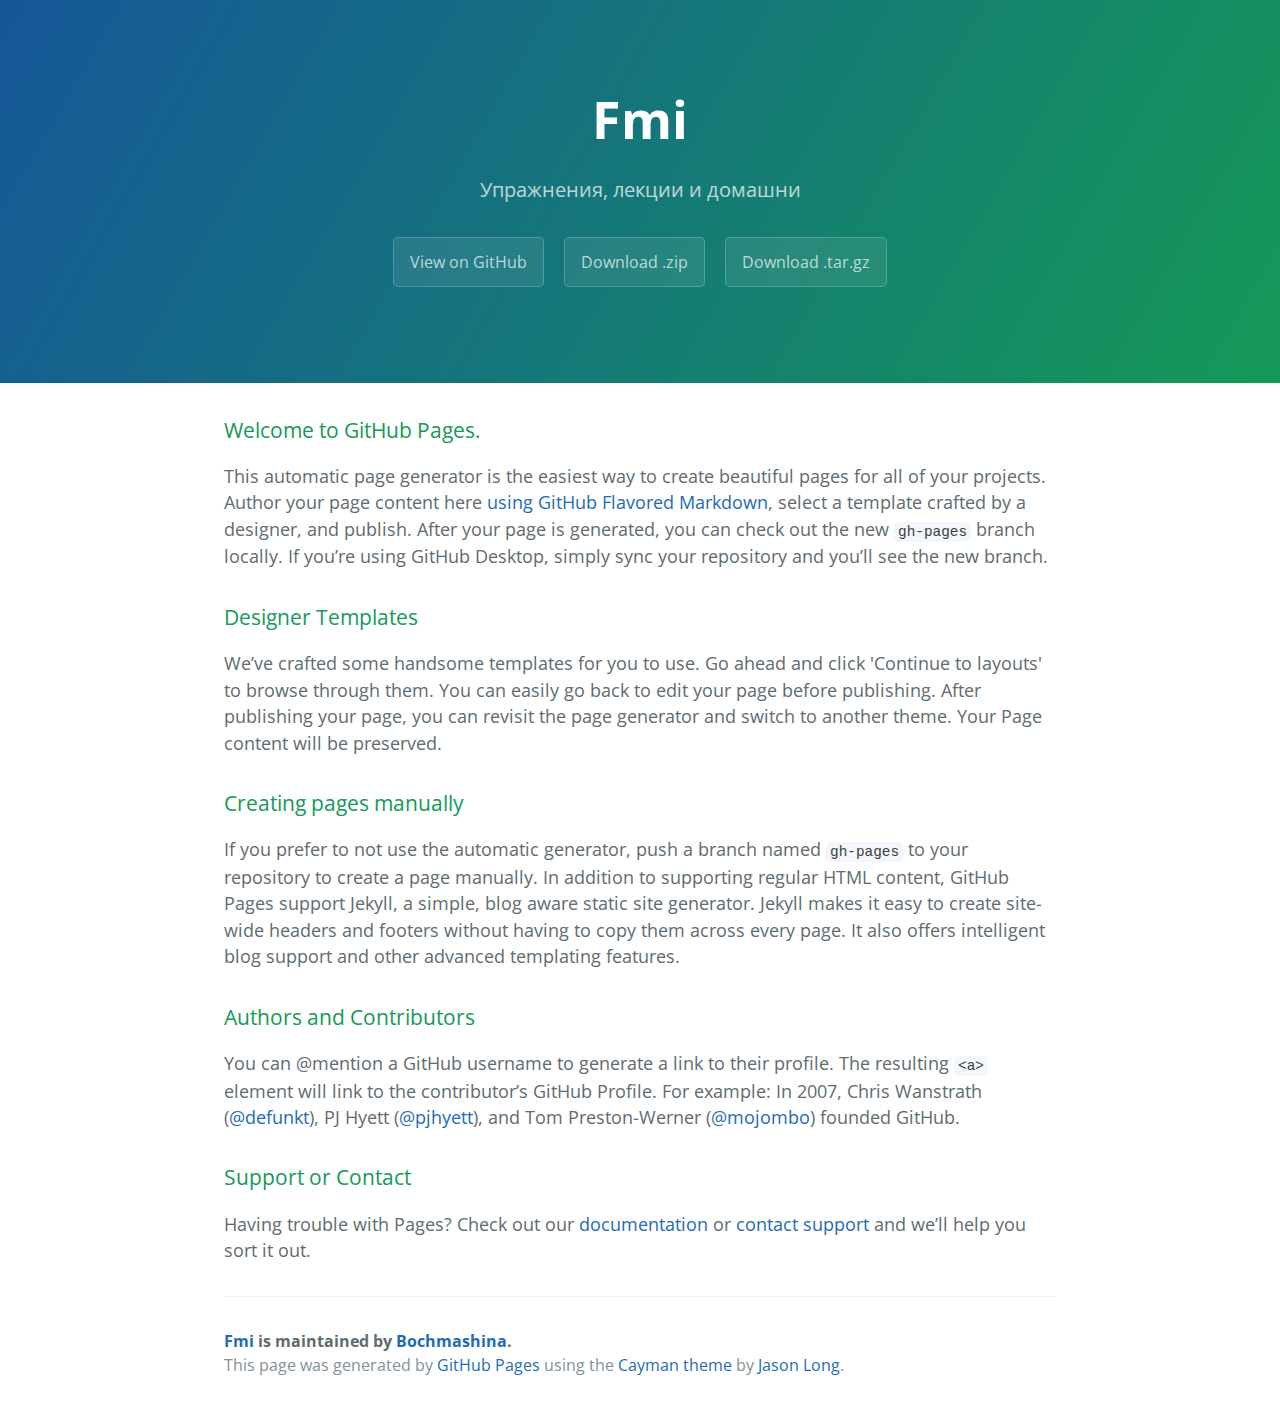
<file: index.html>
<!DOCTYPE html>
<html lang="en-us">
  <head>
    <meta charset="UTF-8">
    <title>Fmi by Bochmashina</title>
    <meta name="viewport" content="width=device-width, initial-scale=1">
    <link rel="stylesheet" type="text/css" href="stylesheets/normalize.css" media="screen">
    <link href='https://fonts.googleapis.com/css?family=Open+Sans:400,700' rel='stylesheet' type='text/css'>
    <link rel="stylesheet" type="text/css" href="stylesheets/stylesheet.css" media="screen">
    <link rel="stylesheet" type="text/css" href="stylesheets/github-light.css" media="screen">
  </head>
  <body>
    <section class="page-header">
      <h1 class="project-name">Fmi</h1>
      <h2 class="project-tagline">Упражнения, лекции и домашни</h2>
      <a href="https://github.com/Bochmashina/FMI" class="btn">View on GitHub</a>
      <a href="https://github.com/Bochmashina/FMI/zipball/master" class="btn">Download .zip</a>
      <a href="https://github.com/Bochmashina/FMI/tarball/master" class="btn">Download .tar.gz</a>
    </section>

    <section class="main-content">
      <h3>
<a id="welcome-to-github-pages" class="anchor" href="#welcome-to-github-pages" aria-hidden="true"><span aria-hidden="true" class="octicon octicon-link"></span></a>Welcome to GitHub Pages.</h3>

<p>This automatic page generator is the easiest way to create beautiful pages for all of your projects. Author your page content here <a href="https://guides.github.com/features/mastering-markdown/">using GitHub Flavored Markdown</a>, select a template crafted by a designer, and publish. After your page is generated, you can check out the new <code>gh-pages</code> branch locally. If you’re using GitHub Desktop, simply sync your repository and you’ll see the new branch.</p>

<h3>
<a id="designer-templates" class="anchor" href="#designer-templates" aria-hidden="true"><span aria-hidden="true" class="octicon octicon-link"></span></a>Designer Templates</h3>

<p>We’ve crafted some handsome templates for you to use. Go ahead and click 'Continue to layouts' to browse through them. You can easily go back to edit your page before publishing. After publishing your page, you can revisit the page generator and switch to another theme. Your Page content will be preserved.</p>

<h3>
<a id="creating-pages-manually" class="anchor" href="#creating-pages-manually" aria-hidden="true"><span aria-hidden="true" class="octicon octicon-link"></span></a>Creating pages manually</h3>

<p>If you prefer to not use the automatic generator, push a branch named <code>gh-pages</code> to your repository to create a page manually. In addition to supporting regular HTML content, GitHub Pages support Jekyll, a simple, blog aware static site generator. Jekyll makes it easy to create site-wide headers and footers without having to copy them across every page. It also offers intelligent blog support and other advanced templating features.</p>

<h3>
<a id="authors-and-contributors" class="anchor" href="#authors-and-contributors" aria-hidden="true"><span aria-hidden="true" class="octicon octicon-link"></span></a>Authors and Contributors</h3>

<p>You can @mention a GitHub username to generate a link to their profile. The resulting <code>&lt;a&gt;</code> element will link to the contributor’s GitHub Profile. For example: In 2007, Chris Wanstrath (<a href="https://github.com/defunkt" class="user-mention">@defunkt</a>), PJ Hyett (<a href="https://github.com/pjhyett" class="user-mention">@pjhyett</a>), and Tom Preston-Werner (<a href="https://github.com/mojombo" class="user-mention">@mojombo</a>) founded GitHub.</p>

<h3>
<a id="support-or-contact" class="anchor" href="#support-or-contact" aria-hidden="true"><span aria-hidden="true" class="octicon octicon-link"></span></a>Support or Contact</h3>

<p>Having trouble with Pages? Check out our <a href="https://help.github.com/pages">documentation</a> or <a href="https://github.com/contact">contact support</a> and we’ll help you sort it out.</p>

      <footer class="site-footer">
        <span class="site-footer-owner"><a href="https://github.com/Bochmashina/FMI">Fmi</a> is maintained by <a href="https://github.com/Bochmashina">Bochmashina</a>.</span>

        <span class="site-footer-credits">This page was generated by <a href="https://pages.github.com">GitHub Pages</a> using the <a href="https://github.com/jasonlong/cayman-theme">Cayman theme</a> by <a href="https://twitter.com/jasonlong">Jason Long</a>.</span>
      </footer>

    </section>

  
  </body>
</html>
</file>
<file: stylesheets/stylesheet.css>
* {
  box-sizing: border-box; }

body {
  padding: 0;
  margin: 0;
  font-family: "Open Sans", "Helvetica Neue", Helvetica, Arial, sans-serif;
  font-size: 16px;
  line-height: 1.5;
  color: #606c71; }

a {
  color: #1e6bb8;
  text-decoration: none; }
  a:hover {
    text-decoration: underline; }

.btn {
  display: inline-block;
  margin-bottom: 1rem;
  color: rgba(255, 255, 255, 0.7);
  background-color: rgba(255, 255, 255, 0.08);
  border-color: rgba(255, 255, 255, 0.2);
  border-style: solid;
  border-width: 1px;
  border-radius: 0.3rem;
  transition: color 0.2s, background-color 0.2s, border-color 0.2s; }
  .btn + .btn {
    margin-left: 1rem; }

.btn:hover {
  color: rgba(255, 255, 255, 0.8);
  text-decoration: none;
  background-color: rgba(255, 255, 255, 0.2);
  border-color: rgba(255, 255, 255, 0.3); }

@media screen and (min-width: 64em) {
  .btn {
    padding: 0.75rem 1rem; } }

@media screen and (min-width: 42em) and (max-width: 64em) {
  .btn {
    padding: 0.6rem 0.9rem;
    font-size: 0.9rem; } }

@media screen and (max-width: 42em) {
  .btn {
    display: block;
    width: 100%;
    padding: 0.75rem;
    font-size: 0.9rem; }
    .btn + .btn {
      margin-top: 1rem;
      margin-left: 0; } }

.page-header {
  color: #fff;
  text-align: center;
  background-color: #159957;
  background-image: linear-gradient(120deg, #155799, #159957); }

@media screen and (min-width: 64em) {
  .page-header {
    padding: 5rem 6rem; } }

@media screen and (min-width: 42em) and (max-width: 64em) {
  .page-header {
    padding: 3rem 4rem; } }

@media screen and (max-width: 42em) {
  .page-header {
    padding: 2rem 1rem; } }

.project-name {
  margin-top: 0;
  margin-bottom: 0.1rem; }

@media screen and (min-width: 64em) {
  .project-name {
    font-size: 3.25rem; } }

@media screen and (min-width: 42em) and (max-width: 64em) {
  .project-name {
    font-size: 2.25rem; } }

@media screen and (max-width: 42em) {
  .project-name {
    font-size: 1.75rem; } }

.project-tagline {
  margin-bottom: 2rem;
  font-weight: normal;
  opacity: 0.7; }

@media screen and (min-width: 64em) {
  .project-tagline {
    font-size: 1.25rem; } }

@media screen and (min-width: 42em) and (max-width: 64em) {
  .project-tagline {
    font-size: 1.15rem; } }

@media screen and (max-width: 42em) {
  .project-tagline {
    font-size: 1rem; } }

.main-content :first-child {
  margin-top: 0; }
.main-content img {
  max-width: 100%; }
.main-content h1, .main-content h2, .main-content h3, .main-content h4, .main-content h5, .main-content h6 {
  margin-top: 2rem;
  margin-bottom: 1rem;
  font-weight: normal;
  color: #159957; }
.main-content p {
  margin-bottom: 1em; }
.main-content code {
  padding: 2px 4px;
  font-family: Consolas, "Liberation Mono", Menlo, Courier, monospace;
  font-size: 0.9rem;
  color: #383e41;
  background-color: #f3f6fa;
  border-radius: 0.3rem; }
.main-content pre {
  padding: 0.8rem;
  margin-top: 0;
  margin-bottom: 1rem;
  font: 1rem Consolas, "Liberation Mono", Menlo, Courier, monospace;
  color: #567482;
  word-wrap: normal;
  background-color: #f3f6fa;
  border: solid 1px #dce6f0;
  border-radius: 0.3rem; }
  .main-content pre > code {
    padding: 0;
    margin: 0;
    font-size: 0.9rem;
    color: #567482;
    word-break: normal;
    white-space: pre;
    background: transparent;
    border: 0; }
.main-content .highlight {
  margin-bottom: 1rem; }
  .main-content .highlight pre {
    margin-bottom: 0;
    word-break: normal; }
.main-content .highlight pre, .main-content pre {
  padding: 0.8rem;
  overflow: auto;
  font-size: 0.9rem;
  line-height: 1.45;
  border-radius: 0.3rem; }
.main-content pre code, .main-content pre tt {
  display: inline;
  max-width: initial;
  padding: 0;
  margin: 0;
  overflow: initial;
  line-height: inherit;
  word-wrap: normal;
  background-color: transparent;
  border: 0; }
  .main-content pre code:before, .main-content pre code:after, .main-content pre tt:before, .main-content pre tt:after {
    content: normal; }
.main-content ul, .main-content ol {
  margin-top: 0; }
.main-content blockquote {
  padding: 0 1rem;
  margin-left: 0;
  color: #819198;
  border-left: 0.3rem solid #dce6f0; }
  .main-content blockquote > :first-child {
    margin-top: 0; }
  .main-content blockquote > :last-child {
    margin-bottom: 0; }
.main-content table {
  display: block;
  width: 100%;
  overflow: auto;
  word-break: normal;
  word-break: keep-all; }
  .main-content table th {
    font-weight: bold; }
  .main-content table th, .main-content table td {
    padding: 0.5rem 1rem;
    border: 1px solid #e9ebec; }
.main-content dl {
  padding: 0; }
  .main-content dl dt {
    padding: 0;
    margin-top: 1rem;
    font-size: 1rem;
    font-weight: bold; }
  .main-content dl dd {
    padding: 0;
    margin-bottom: 1rem; }
.main-content hr {
  height: 2px;
  padding: 0;
  margin: 1rem 0;
  background-color: #eff0f1;
  border: 0; }

@media screen and (min-width: 64em) {
  .main-content {
    max-width: 64rem;
    padding: 2rem 6rem;
    margin: 0 auto;
    font-size: 1.1rem; } }

@media screen and (min-width: 42em) and (max-width: 64em) {
  .main-content {
    padding: 2rem 4rem;
    font-size: 1.1rem; } }

@media screen and (max-width: 42em) {
  .main-content {
    padding: 2rem 1rem;
    font-size: 1rem; } }

.site-footer {
  padding-top: 2rem;
  margin-top: 2rem;
  border-top: solid 1px #eff0f1; }

.site-footer-owner {
  display: block;
  font-weight: bold; }

.site-footer-credits {
  color: #819198; }

@media screen and (min-width: 64em) {
  .site-footer {
    font-size: 1rem; } }

@media screen and (min-width: 42em) and (max-width: 64em) {
  .site-footer {
    font-size: 1rem; } }

@media screen and (max-width: 42em) {
  .site-footer {
    font-size: 0.9rem; } }
</file>
<file: stylesheets/github-light.css>
/*
The MIT License (MIT)

Copyright (c) 2016 GitHub, Inc.

Permission is hereby granted, free of charge, to any person obtaining a copy
of this software and associated documentation files (the "Software"), to deal
in the Software without restriction, including without limitation the rights
to use, copy, modify, merge, publish, distribute, sublicense, and/or sell
copies of the Software, and to permit persons to whom the Software is
furnished to do so, subject to the following conditions:

The above copyright notice and this permission notice shall be included in all
copies or substantial portions of the Software.

THE SOFTWARE IS PROVIDED "AS IS", WITHOUT WARRANTY OF ANY KIND, EXPRESS OR
IMPLIED, INCLUDING BUT NOT LIMITED TO THE WARRANTIES OF MERCHANTABILITY,
FITNESS FOR A PARTICULAR PURPOSE AND NONINFRINGEMENT. IN NO EVENT SHALL THE
AUTHORS OR COPYRIGHT HOLDERS BE LIABLE FOR ANY CLAIM, DAMAGES OR OTHER
LIABILITY, WHETHER IN AN ACTION OF CONTRACT, TORT OR OTHERWISE, ARISING FROM,
OUT OF OR IN CONNECTION WITH THE SOFTWARE OR THE USE OR OTHER DEALINGS IN THE
SOFTWARE.

*/

.pl-c /* comment */ {
  color: #969896;
}

.pl-c1 /* constant, variable.other.constant, support, meta.property-name, support.constant, support.variable, meta.module-reference, markup.raw, meta.diff.header */,
.pl-s .pl-v /* string variable */ {
  color: #0086b3;
}

.pl-e /* entity */,
.pl-en /* entity.name */ {
  color: #795da3;
}

.pl-smi /* variable.parameter.function, storage.modifier.package, storage.modifier.import, storage.type.java, variable.other */,
.pl-s .pl-s1 /* string source */ {
  color: #333;
}

.pl-ent /* entity.name.tag */ {
  color: #63a35c;
}

.pl-k /* keyword, storage, storage.type */ {
  color: #a71d5d;
}

.pl-s /* string */,
.pl-pds /* punctuation.definition.string, string.regexp.character-class */,
.pl-s .pl-pse .pl-s1 /* string punctuation.section.embedded source */,
.pl-sr /* string.regexp */,
.pl-sr .pl-cce /* string.regexp constant.character.escape */,
.pl-sr .pl-sre /* string.regexp source.ruby.embedded */,
.pl-sr .pl-sra /* string.regexp string.regexp.arbitrary-repitition */ {
  color: #183691;
}

.pl-v /* variable */ {
  color: #ed6a43;
}

.pl-id /* invalid.deprecated */ {
  color: #b52a1d;
}

.pl-ii /* invalid.illegal */ {
  color: #f8f8f8;
  background-color: #b52a1d;
}

.pl-sr .pl-cce /* string.regexp constant.character.escape */ {
  font-weight: bold;
  color: #63a35c;
}

.pl-ml /* markup.list */ {
  color: #693a17;
}

.pl-mh /* markup.heading */,
.pl-mh .pl-en /* markup.heading entity.name */,
.pl-ms /* meta.separator */ {
  font-weight: bold;
  color: #1d3e81;
}

.pl-mq /* markup.quote */ {
  color: #008080;
}

.pl-mi /* markup.italic */ {
  font-style: italic;
  color: #333;
}

.pl-mb /* markup.bold */ {
  font-weight: bold;
  color: #333;
}

.pl-md /* markup.deleted, meta.diff.header.from-file */ {
  color: #bd2c00;
  background-color: #ffecec;
}

.pl-mi1 /* markup.inserted, meta.diff.header.to-file */ {
  color: #55a532;
  background-color: #eaffea;
}

.pl-mdr /* meta.diff.range */ {
  font-weight: bold;
  color: #795da3;
}

.pl-mo /* meta.output */ {
  color: #1d3e81;
}
</file>
